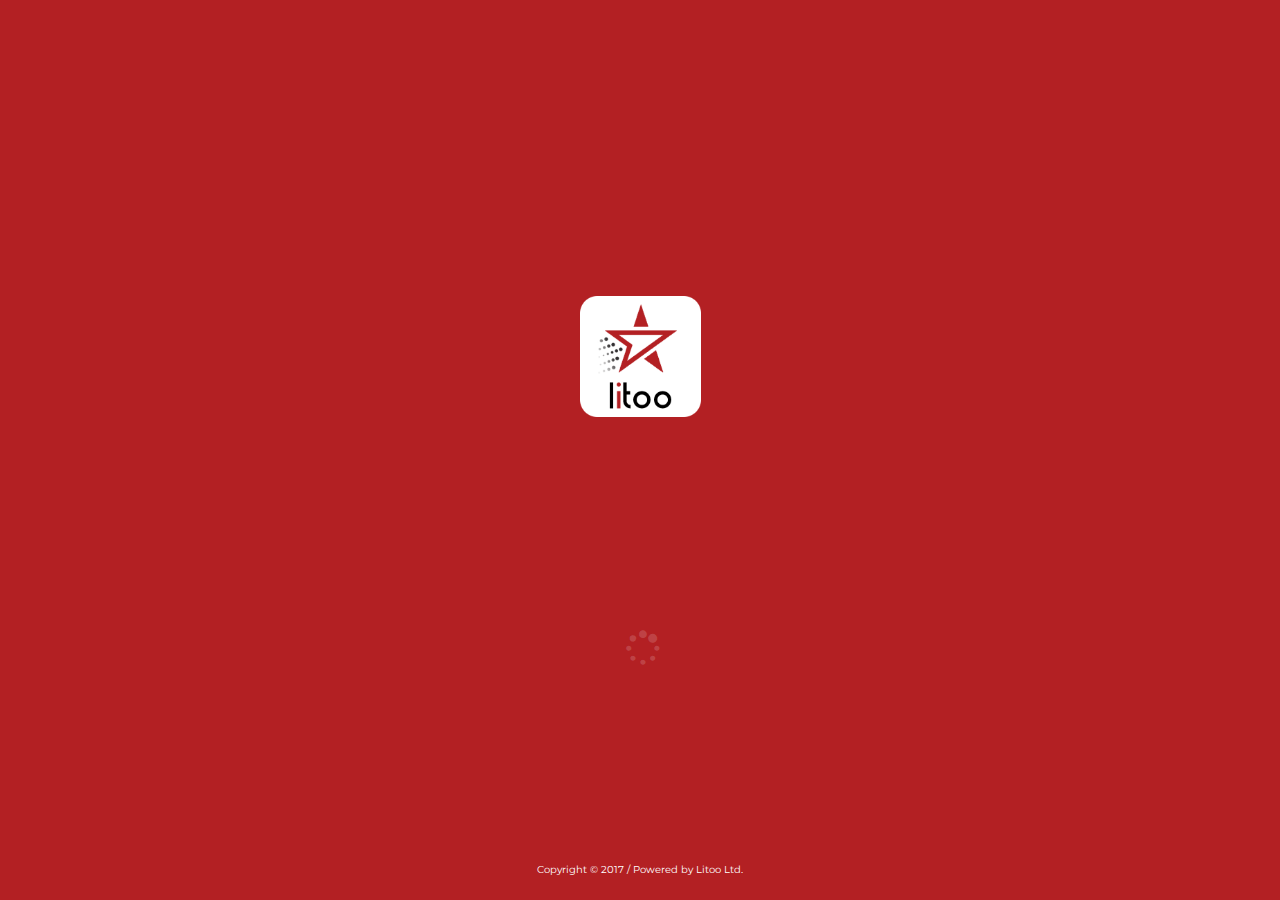
<file: index.html>
<!DOCTYPE html>
<html>
<head>
    <title>Litoo - Index</title>
    <meta charset="utf-8">
    <meta name="viewport" content="width=device-width, initial-scale=1, maximum-scale=1, user-scalable=no, viewport-fit=cover">
    <link rel="shortcut icon" type="image/x-icon" href="images/logo.ico">
    <link rel="apple-touch-icon" href="images/logo.ico">
    <link href="css/style.css" rel="stylesheet">
</head>
<body>
  <!-- Content -->
  <div class="page-content u-absolute bg-gradient">
    <div class="logo">
      <div class="loading-icon splash">
        <div class="fa fa-spinner"></div>
      </div>
    </div>
    <div class="bottom-section u-center">
      <div class="separator-big"></div>
      <div class="link-upper light">Copyright © 2017 / Powered by Litoo Ltd.</div>
      <div class="separator-bottom"></div>
    </div>
  </div>
  <!-- End content -->
  <!-- Loading spinner -->
  <div class="page-content loading-mask">
    <div class="loading-icon">
      <div class="fa fa-spinner"></div>
    </div>
  </div>
  <!-- End loading spinner -->
  <!-- Scripts -->
  <script type="text/javascript" src="js/jquery.min.js"></script>
  <script type="text/javascript" src="js/scripts.js"></script>
  <!-- End scripts -->
</body>
</html>
</file>
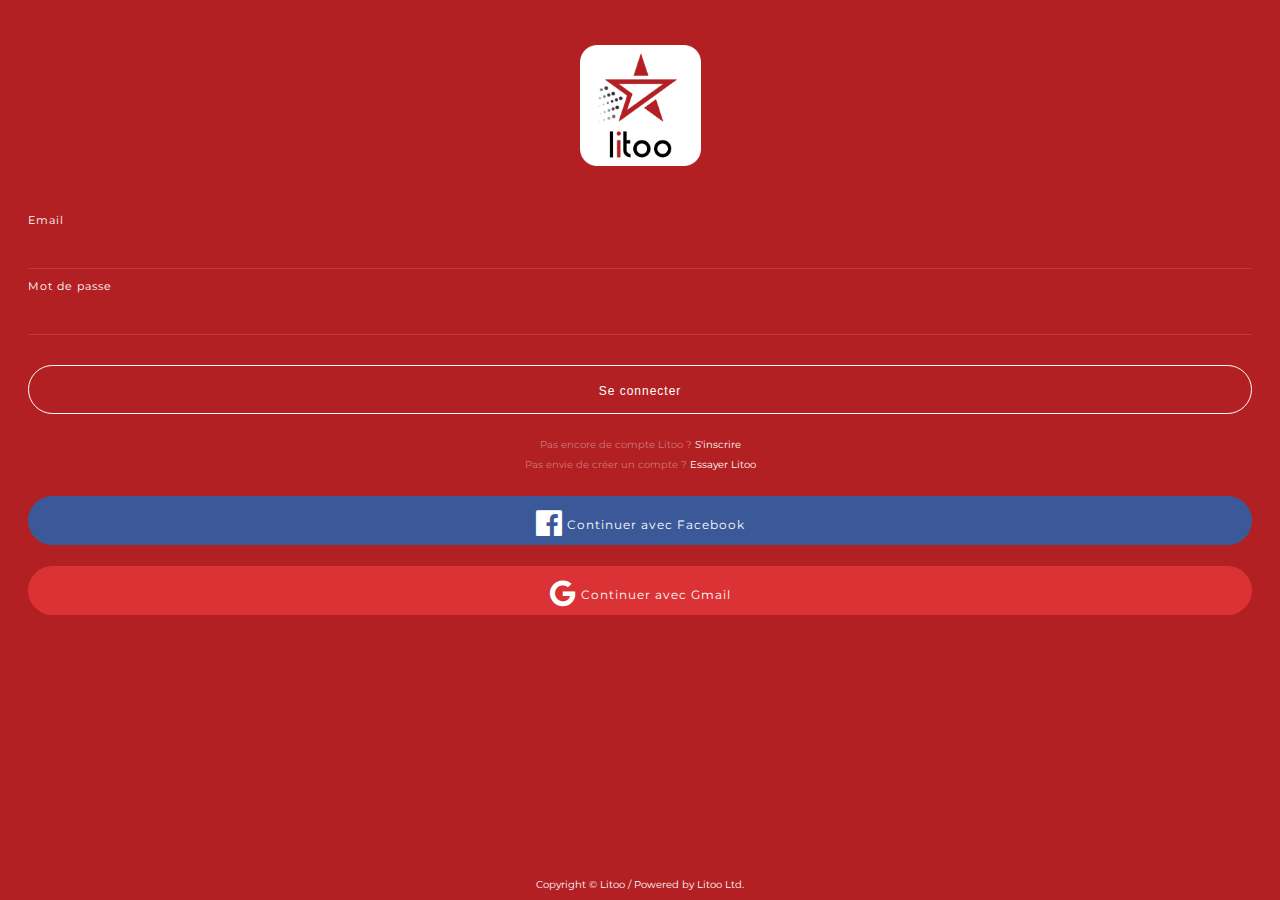
<file: login.html>
<!DOCTYPE html>
<html>
<head>
  <title>Litoo - Login</title>
  <meta charset="utf-8">
  <meta name="viewport" content="width=device-width, initial-scale=1, maximum-scale=1, user-scalable=no, viewport-fit=cover">
  <link rel="shortcut icon" type="image/x-icon" href="images/logo.ico">
  <link rel="apple-touch-icon" href="images/logo.ico">
  <link href="css/style.css" rel="stylesheet">
</head>
<body>
  <!-- Content -->
  <div class="page-content u-absolute bg-gradient">
    <div class="logo-login"></div>
    <div class="padding">
      <form action="home.html">
        <label class="label-form light" for="email-field">Email</label>
        <input class="input-form light" id="email-field" type="email" name="email" />
        <div class="separator-fields"></div>
        <label class="label-form light" for="password-field">Mot de passe</label>
        <input class="input-form light" id="password-field" type="password" name="password" />
        <div class="separator-button-input"></div>
        <input class="action-button" type="submit" value="Se connecter" />
        <div class="separator-button"></div>
        <a class="link-upper" href="signup.html">Pas encore de compte Litoo ? <strong class="b-link">S'inscrire</strong></a>
        <a class="link-upper" href="home.html">Pas envie de créer un compte ? <strong class="b-link">Essayer Litoo</strong></a>
      </form>
      <div class="separator-button"></div>
      <a href="home.html"><label class="button-action facebook u-va-m"><span class="fa fa-facebook-official u-icon u-va-b"></span> Continuer avec Facebook</label></a>
      <div class="separator-button"></div>
      <a href="home.html"><label class="button-action google u-va-m"><span class="fa fa-google u-icon u-va-b"></span> Continuer avec Gmail</label></a>
      <div class="separator-bottom"></div>
    </div>
    <div class="bottom-section padding u-center">
      <label class="link-upper light">Copyright © Litoo / Powered by Litoo Ltd.</label>
    </div>
  </div>
  <!-- End content -->
  <!-- Loading spinner -->
  <div class="page-content loading-mask">
    <div class="loading-icon">
      <div class="fa fa-spinner"></div>
    </div>
  </div>
  <!-- End loading spinner -->
  <!-- Scripts -->
  <script type="text/javascript" src="js/jquery.min.js"></script>
  <script type="text/javascript" src="js/scripts.js"></script>
  <!-- End scripts -->
</body>
</html>
</file>
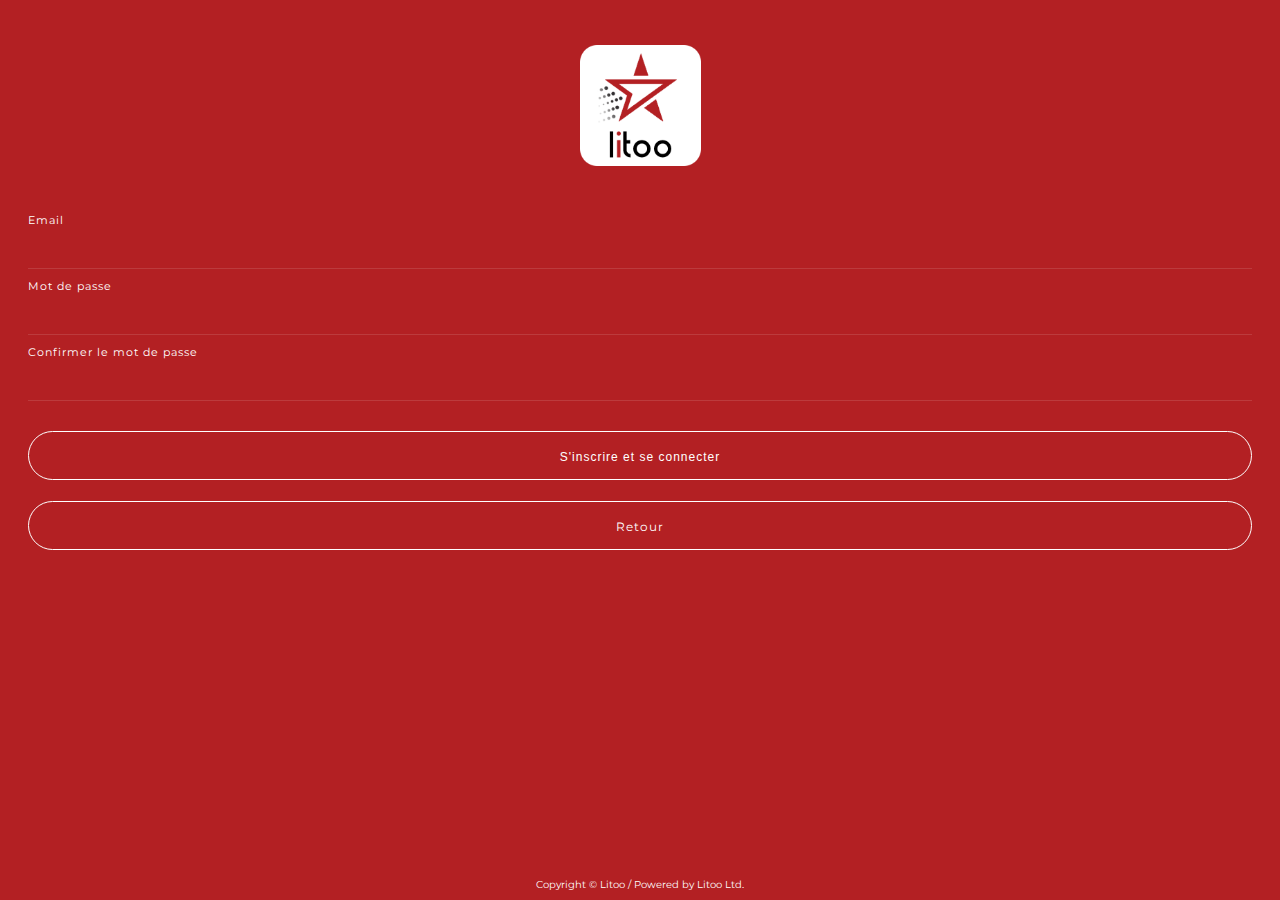
<file: signup.html>
<!DOCTYPE html>
<html>
<head>
  <title>Litoo - Signup</title>
  <meta charset="utf-8">
  <meta name="viewport" content="width=device-width, initial-scale=1, maximum-scale=1, user-scalable=no, viewport-fit=cover">
  <link rel="shortcut icon" type="image/x-icon" href="images/logo.ico">
  <link rel="apple-touch-icon" href="images/logo.ico">
  <link href="css/style.css" rel="stylesheet">
</head>
<body>
  <!-- Content -->
  <div class="page-content u-absolute bg-gradient">
    <div class="logo-login"></div>
    <div class="padding">
      <form action="home.html">
        <label class="label-form light" for="email-field">Email</label>
        <input class="input-form light" id="email-field" type="email" name="email" />
        <div class="separator-fields"></div>
        <label class="label-form light" for="password-field">Mot de passe</label>
        <input class="input-form light" id="password-field" type="password" name="password" />
        <div class="separator-fields"></div>
        <label class="label-form light" for="password-confirm-field">Confirmer le mot de passe</label>
        <input class="input-form light" id="password-confirm-field" type="password" name="password-confirm" />
        <div class="separator-button-input"></div>
        <input class="action-button" type="submit" value="S'inscrire et se connecter" />
      </form>
      <div class="separator-button"></div>
      <a href="login.html" class="action-button">Retour</a>
    </div>
    <div class="bottom-section padding u-center">
      <label class="link-upper light">Copyright © Litoo / Powered by Litoo Ltd.</label>
    </div>
  </div>
  <!-- End content -->
  <!-- Loading spinner -->
  <div class="page-content loading-mask">
    <div class="loading-icon">
      <div class="fa fa-spinner"></div>
    </div>
  </div>
  <!-- End loading spinner -->
  <!-- Scripts -->
  <script type="text/javascript" src="js/jquery.min.js"></script>
  <script type="text/javascript" src="js/scripts.js"></script>
  <!-- End scripts -->
</body>
</html>
</file>
